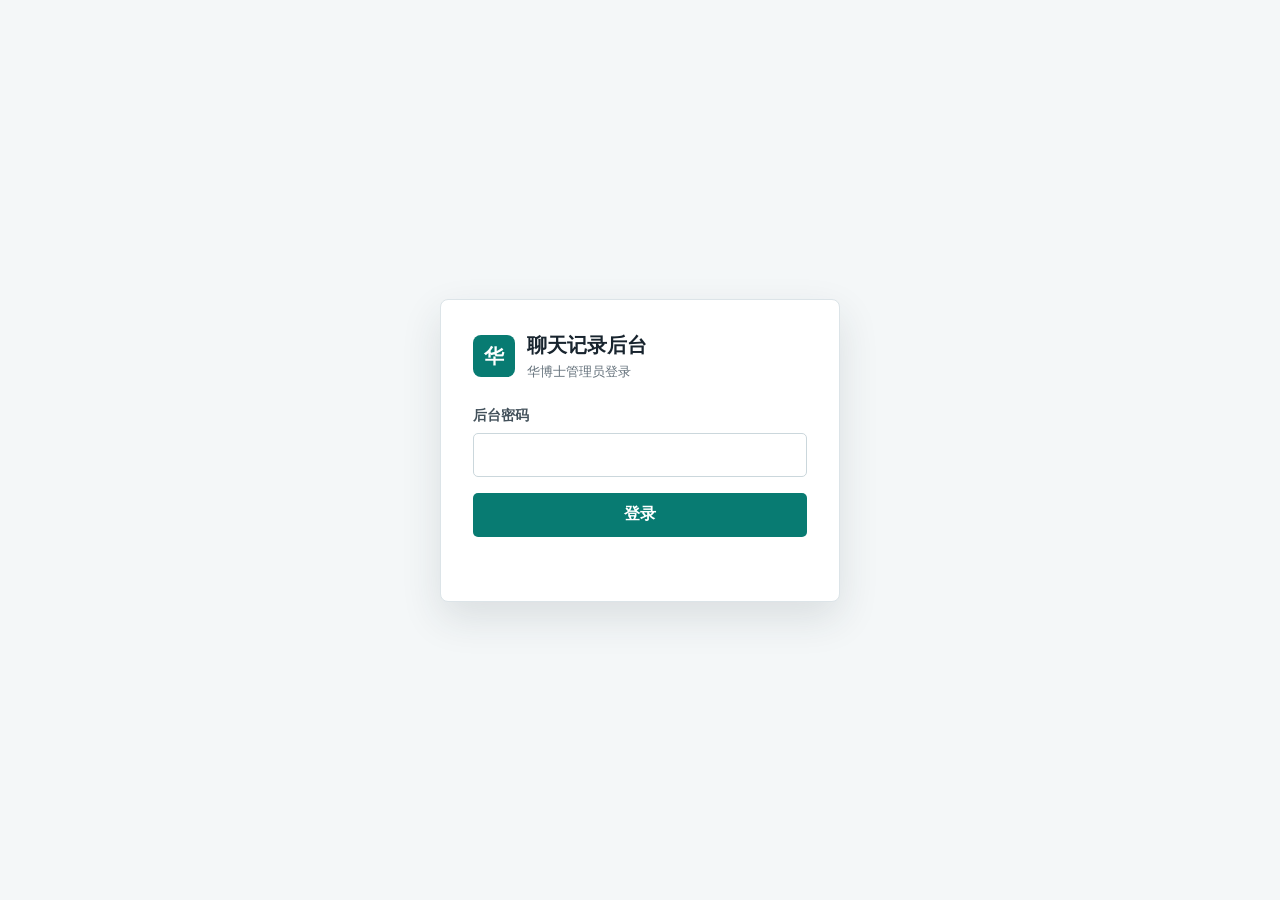
<file: frontend/admin.html>
<!doctype html>
<html lang="zh-CN">
<head>
  <meta charset="utf-8">
  <meta name="viewport" content="width=device-width, initial-scale=1">
  <title>华博士聊天记录后台</title>
  <style>
    :root { --ink:#18242e; --muted:#63707a; --line:#dce4e8; --bg:#f4f7f8; --surface:#fff; --brand:#087b72; --brand-dark:#056259; --visitor:#edf3f5; --assistant:#e9f7f2; }
    * { box-sizing:border-box; }
    body { margin:0; min-width:320px; color:var(--ink); background:var(--bg); font-family:"Microsoft YaHei", "PingFang SC", Arial, sans-serif; }
    button, input { font:inherit; }
    button { cursor:pointer; }
    .login { min-height:100vh; display:grid; place-items:center; padding:24px; }
    .login-panel { width:min(400px, 100%); padding:32px; border:1px solid var(--line); border-radius:8px; background:var(--surface); box-shadow:0 16px 40px rgba(30, 51, 61, .12); }
    .brand { display:flex; align-items:center; gap:12px; margin-bottom:26px; }
    .brand-mark { width:42px; height:42px; display:grid; place-items:center; border-radius:8px; color:#fff; background:var(--brand); font-size:20px; font-weight:700; }
    h1, h2, p { margin:0; }
    h1 { font-size:20px; }
    .brand p { margin-top:4px; color:var(--muted); font-size:13px; }
    label { display:block; margin-bottom:8px; color:#43515b; font-size:14px; font-weight:600; }
    input { width:100%; height:44px; padding:0 12px; border:1px solid #cbd7dc; border-radius:5px; outline:none; background:#fff; }
    input:focus { border-color:var(--brand); box-shadow:0 0 0 3px rgba(8,123,114,.12); }
    .primary { width:100%; min-height:44px; border:0; border-radius:5px; color:#fff; background:var(--brand); font-weight:700; }
    .primary:hover { background:var(--brand-dark); }
    .login .primary { margin-top:16px; }
    .error { min-height:20px; margin-top:12px; color:#bc2d35; font-size:13px; }
    .app { display:none; min-height:100vh; }
    body.ready .login { display:none; }
    body.ready .app { display:block; }
    .topbar { height:68px; display:flex; align-items:center; gap:16px; padding:0 max(20px, calc((100vw - 1500px) / 2)); border-bottom:1px solid var(--line); background:var(--surface); }
    .topbar .brand { margin:0; }
    .topbar h1 { font-size:18px; }
    .topbar .brand p { font-size:12px; }
    .stats { display:flex; gap:20px; margin-left:auto; color:var(--muted); font-size:13px; }
    .stats strong { color:var(--ink); font-size:16px; }
    .logout { min-height:34px; padding:0 12px; border:1px solid #bfccd1; border-radius:5px; color:#40505a; background:#fff; font-size:13px; }
    .layout { display:grid; grid-template-columns:330px minmax(0, 1fr); min-height:calc(100vh - 68px); max-width:1500px; margin:0 auto; border-left:1px solid var(--line); border-right:1px solid var(--line); background:var(--surface); }
    .sidebar { min-width:0; border-right:1px solid var(--line); background:#fbfcfc; }
    .search { padding:16px; border-bottom:1px solid var(--line); }
    .search input { height:40px; font-size:14px; }
    .session-list { overflow:auto; max-height:calc(100vh - 141px); }
    .session { width:100%; display:block; padding:14px 16px; border:0; border-bottom:1px solid #e8edef; text-align:left; color:inherit; background:transparent; }
    .session:hover, .session.active { background:#eaf6f3; }
    .session-head, .session-meta { display:flex; align-items:center; justify-content:space-between; gap:8px; }
    .session-title { min-width:0; overflow:hidden; text-overflow:ellipsis; white-space:nowrap; font-size:14px; font-weight:700; }
    .session-time, .session-meta { color:var(--muted); font-size:12px; }
    .session-preview { margin:7px 0; overflow:hidden; color:#4d5b65; font-size:13px; line-height:1.35; text-overflow:ellipsis; white-space:nowrap; }
    .detail { display:flex; min-width:0; flex-direction:column; }
    .detail-head { min-height:73px; padding:16px 20px; border-bottom:1px solid var(--line); }
    .detail-head h2 { font-size:16px; }
    .detail-head p { margin-top:5px; color:var(--muted); font-size:13px; }
    .message-list { flex:1; overflow:auto; padding:24px clamp(16px, 3vw, 48px); background:#f7f9f9; }
    .message { display:flex; margin-bottom:18px; }
    .message.assistant { justify-content:flex-start; }
    .message.customer { justify-content:flex-end; }
    .message-body { max-width:min(760px, 82%); }
    .message.customer .message-body { text-align:right; }
    .message-meta { margin-bottom:6px; color:var(--muted); font-size:12px; }
    .bubble { display:inline-block; padding:11px 13px; border:1px solid #d7e1e5; border-radius:7px; background:var(--visitor); text-align:left; white-space:pre-wrap; word-break:break-word; line-height:1.55; font-size:14px; }
    .assistant .bubble { border-color:#bde3d9; background:var(--assistant); }
    .empty { display:grid; min-height:260px; place-items:center; color:#7a878f; font-size:14px; }
    @media (max-width:760px) {
      .topbar { height:auto; flex-wrap:wrap; padding:14px 16px; }
      .stats { width:100%; order:3; margin-left:0; justify-content:space-between; }
      .layout { display:block; min-height:0; border:0; }
      .sidebar { border-right:0; border-bottom:1px solid var(--line); }
      .session-list { max-height:260px; }
      .detail { min-height:calc(100vh - 421px); }
      .message-list { min-height:400px; }
    }
  </style>
</head>
<body>
  <section class="login" aria-labelledby="login-title">
    <form id="login-form" class="login-panel">
      <div class="brand"><div class="brand-mark">华</div><div><h1 id="login-title">聊天记录后台</h1><p>华博士管理员登录</p></div></div>
      <label for="password">后台密码</label>
      <input id="password" type="password" autocomplete="current-password" required>
      <button class="primary" type="submit">登录</button>
      <p id="login-error" class="error" role="alert"></p>
    </form>
  </section>

  <main class="app">
    <header class="topbar">
      <div class="brand"><div class="brand-mark">华</div><div><h1>聊天记录后台</h1><p>访客与华博士的历史对话</p></div></div>
      <div class="stats"><span>累计会话 <strong id="conversation-count">0</strong></span><span>消息总数 <strong id="message-count">0</strong></span></div>
      <button id="logout" class="logout" type="button">退出登录</button>
    </header>
    <section class="layout">
      <aside class="sidebar">
        <div class="search"><input id="search" type="search" placeholder="搜索消息、会话或 IP"></div>
        <div id="session-list" class="session-list"><div class="empty">暂无会话</div></div>
      </aside>
      <section class="detail">
        <header class="detail-head"><h2 id="detail-title">选择一个会话</h2><p id="detail-meta">聊天消息会在此显示</p></header>
        <div id="message-list" class="message-list"><div class="empty">从左侧选择一个会话</div></div>
      </section>
    </section>
  </main>

  <script>
    const state = { token: "", selected: "", timer: null, searchTimer: null };
    const $ = (id) => document.getElementById(id);
    const escapeHtml = (value) => String(value ?? "").replaceAll("&", "&amp;").replaceAll("<", "&lt;").replaceAll(">", "&gt;").replaceAll('"', "&quot;").replaceAll("'", "&#039;");
    const formatTime = (value) => String(value || "").replace("T", " ");
    function headers() { return { Authorization: `Bearer ${state.token}` }; }
    async function api(path) {
      const response = await fetch(path, { headers: headers() });
      const body = await response.json().catch(() => ({}));
      if (!response.ok) throw new Error(body.detail || "请求失败");
      return body;
    }
    function conversationTitle(item) {
      const time = formatTime(item.started_at || item.updated_at).slice(5, 16);
      return time ? `访客咨询 · ${time}` : "访客咨询";
    }
    async function loadStats() {
      const data = await api("/api/admin/stats");
      $("conversation-count").textContent = data.conversations || 0;
      $("message-count").textContent = data.messages || 0;
    }
    async function loadSessions() {
      const query = encodeURIComponent($("search").value.trim());
      const data = await api(`/api/admin/conversations?limit=150&query=${query}`);
      const list = $("session-list");
      if (!data.items || !data.items.length) { list.innerHTML = '<div class="empty">暂无会话</div>'; return; }
      list.innerHTML = data.items.map((item) => `
        <button class="session ${item.session_id === state.selected ? "active" : ""}" type="button" data-session="${escapeHtml(item.session_id)}">
          <div class="session-head"><span class="session-title">${escapeHtml(conversationTitle(item))}</span><span class="session-time">${escapeHtml(formatTime(item.updated_at).slice(5, 16))}</span></div>
          <div class="session-preview">${escapeHtml(item.last_user_message || item.last_answer || "暂无消息")}</div>
          <div class="session-meta"><span>${escapeHtml(item.client_ip || "未知 IP")}</span><span>${Number(item.message_count || 0)} 条消息</span></div>
        </button>`).join("");
      list.querySelectorAll("[data-session]").forEach((button) => button.addEventListener("click", () => loadConversation(button.dataset.session)));
    }
    function senderLabel(item) { return item.sender_type === "customer" ? "访客" : "华博士"; }
    function messageHtml(item) {
      const payload = item.payload || {};
      const devices = Array.isArray(payload.recommended_devices)
        ? payload.recommended_devices.map((device) => device && device.name).filter(Boolean)
        : [];
      const productLine = devices.length
        ? `<div class="message-meta">候选产品：${escapeHtml(devices.join("、"))}</div>`
        : "";
      return `<article class="message ${item.sender_type === "customer" ? "customer" : "assistant"}">
        <div class="message-body"><div class="message-meta">${escapeHtml(senderLabel(item))} · ${escapeHtml(formatTime(item.created_at))}</div><div class="bubble">${escapeHtml(item.content)}</div>${productLine}</div>
      </article>`;
    }
    async function loadConversation(sessionId) {
      const data = await api(`/api/admin/conversations/${encodeURIComponent(sessionId)}`);
      state.selected = sessionId;
      const conversation = data.conversation || {};
      $("detail-title").textContent = conversationTitle(conversation);
      $("detail-meta").textContent = `${conversation.client_ip || "未知 IP"} · ${formatTime(conversation.started_at)} · ${conversation.message_count || 0} 条消息`;
      const list = $("message-list");
      list.innerHTML = data.messages?.length ? data.messages.map(messageHtml).join("") : '<div class="empty">暂无消息</div>';
      list.scrollTop = list.scrollHeight;
      await loadSessions();
    }
    async function refresh() { await Promise.all([loadStats(), loadSessions()]); if (state.selected) await loadConversation(state.selected); }
    function startPolling() { clearInterval(state.timer); state.timer = setInterval(() => refresh().catch(() => {}), 10000); }
    $("login-form").addEventListener("submit", async (event) => {
      event.preventDefault(); state.token = $("password").value.trim(); $("login-error").textContent = "";
      try { await refresh(); document.body.classList.add("ready"); startPolling(); }
      catch (error) { state.token = ""; $("login-error").textContent = error.message || "登录失败"; }
    });
    $("search").addEventListener("input", () => { clearTimeout(state.searchTimer); state.searchTimer = setTimeout(() => loadSessions().catch(() => {}), 250); });
    $("logout").addEventListener("click", () => { clearInterval(state.timer); state.token = ""; state.selected = ""; $("password").value = ""; document.body.classList.remove("ready"); $("password").focus(); });
  </script>
</body>
</html>
</file>
